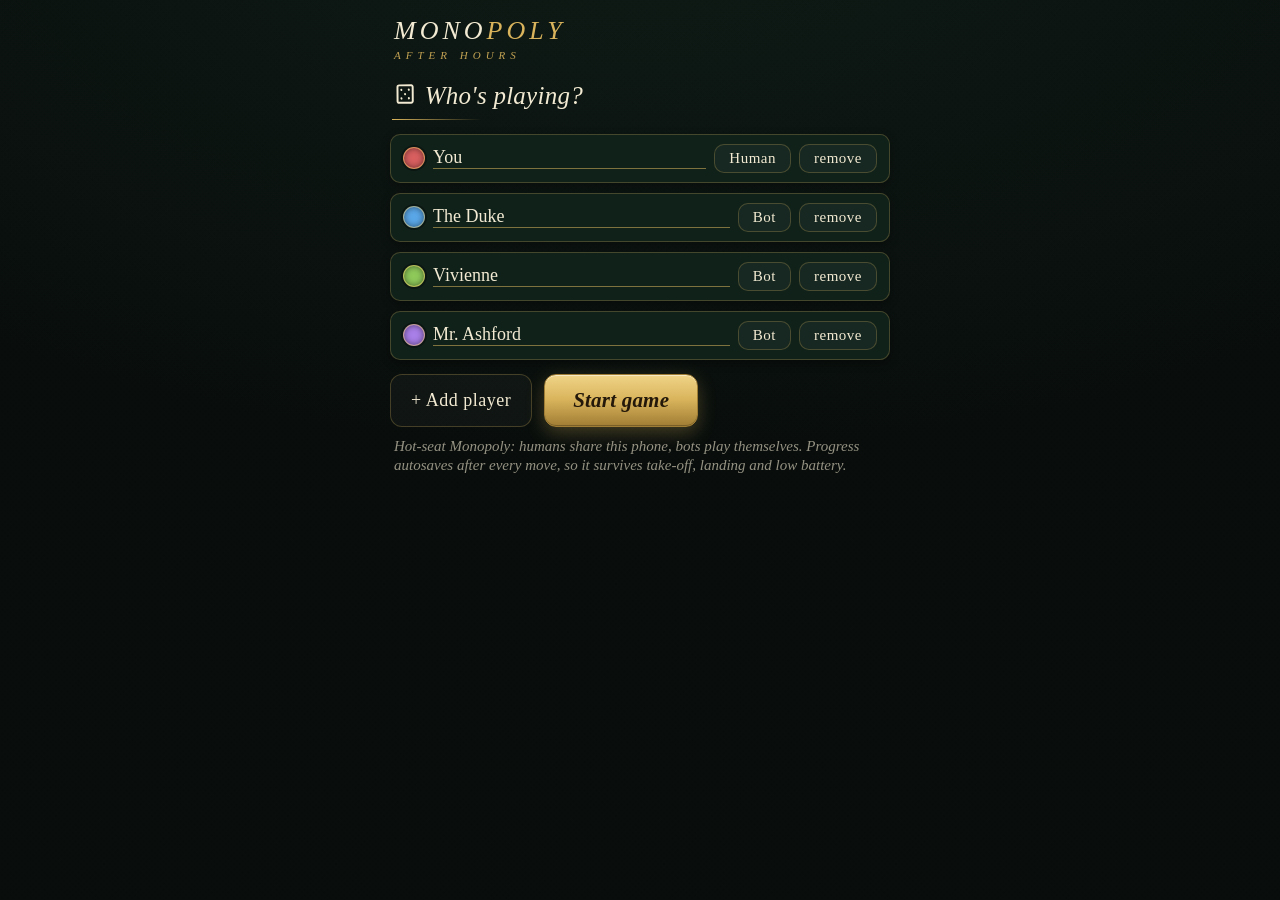
<file: index.html>
<!DOCTYPE html>
<html lang="en">
<head>
<meta charset="UTF-8">
<meta name="viewport" content="width=device-width, initial-scale=1.0, viewport-fit=cover">
<meta name="theme-color" content="#0c1210">
<title>Monopoly — After Hours</title>
<link rel="icon" href="data:image/svg+xml,<svg xmlns='http://www.w3.org/2000/svg' viewBox='0 0 100 100'><text y='80' font-size='80'>🎲</text></svg>">
<link rel="stylesheet" href="styles.css">
</head>
<body>
<div id="app">
  <header id="topbar">
    <h1 id="logo">MONO<span>POLY</span><small>after hours</small></h1>
    <button id="menu-btn" class="btn btn-sm" hidden>Menu</button>
  </header>
  <main id="screen"><!-- rendered by ui.js --></main>
</div>
<div id="modal-wrap" hidden><div id="modal" class="wobble"></div></div>
<div id="toast" hidden></div>
<script src="board-data.js"></script>
<script src="game.js"></script>
<script src="ai.js"></script>
<script src="ui.js"></script>
<script>
if ("serviceWorker" in navigator) {
  navigator.serviceWorker.register("sw.js");
}
</script>
</body>
</html>
</file>
<file: styles.css>
/* Monopoly — After Hours. Midnight-felt casino theme with lounge serif type. */
:root {
  --ink: #f2ead2;          /* cream text on dark — brightened for contrast */
  --ink-2: #cfc6ab;        /* secondary text (log body, captions) */
  --ink-3: #9aa08c;        /* muted text (timestamps, disabled) */
  --paper: #090e0c;        /* near-black green base */
  --panel: #10211a;        /* card/cell surface */
  --panel2: #163024;       /* raised surface */
  --gold: #d9b45c;
  --gold-hi: #f0d488;      /* metallic highlight edge */
  --gold-deep: #a07d34;    /* metallic shadow edge */
  --gold-dim: rgba(217,180,92,0.55);
  --gold-line: rgba(217,180,92,0.26);
  --cream: #f6f0dd;        /* dice, deed paper */
  --cream-2: #ece3c9;      /* deed-card rule lines */
  --deep: #14251c;         /* dark text on gold/cream */
  --felt-1: #1d3d2c;       /* board center glow */
  --felt-2: #0d211a;       /* board center falloff */
  --danger: #d66a6a;
  --go: #57b877;
  --house: #6bcf79;
  --hotel: #e06a6a;
  --shadow: 0 10px 30px rgba(0,0,0,0.55);
}
* { box-sizing: border-box; margin: 0; padding: 0; -webkit-tap-highlight-color: transparent; }
html, body { height: 100%; }
body {
  font-family: Georgia, "Times New Roman", serif;
  background: radial-gradient(140% 100% at 50% -10%, #0f1b16 0%, var(--paper) 60%);
  background-attachment: fixed;
  color: var(--ink);
  font-size: 18px;
  line-height: 1.3;
  -webkit-font-smoothing: antialiased;
}
/* faint felt weave for mood — cheap, no assets, doesn't affect offline caching */
body::before {
  content: ""; position: fixed; inset: 0; pointer-events: none; z-index: 0; opacity: 0.5;
  background-image:
    repeating-linear-gradient(45deg,  rgba(255,255,255,0.012) 0 2px, transparent 2px 4px),
    repeating-linear-gradient(-45deg, rgba(0,0,0,0.04)      0 2px, transparent 2px 4px);
}
#app { position: relative; z-index: 1; max-width: 520px; margin: 0 auto; min-height: 100%; display: flex; flex-direction: column; padding: 0 10px 24px; }
#topbar { display: flex; align-items: center; justify-content: space-between; padding: 14px 4px 8px; }
#logo { font-size: 26px; font-weight: normal; letter-spacing: 4px; color: var(--ink); font-style: italic; }
#logo span { color: var(--gold); }
#logo small { display: block; font-size: 11px; letter-spacing: 5px; text-transform: uppercase; color: var(--gold); font-style: italic; opacity: 0.9; }
#screen { flex: 1; }
.ic { width: 1.05em; height: 1.05em; vertical-align: -0.18em; }

/* numbers: tabular so prices/balances align */
.price, .cash, #modal td:last-child { font-variant-numeric: tabular-nums; }

/* buttons — one loud metallic primary, quiet outlined secondaries */
.btn {
  font-family: inherit; font-size: 18px; color: var(--ink); cursor: pointer;
  background: rgba(255,255,255,0.03); border: 1px solid var(--gold-line);
  border-radius: 12px; padding: 9px 20px; letter-spacing: 0.5px;
}
.btn:active { transform: translateY(1px); opacity: 0.85; }
.btn[disabled] { opacity: 0.35; pointer-events: none; }
.btn-big {
  font-size: 21px; padding: 13px 28px; font-style: italic; letter-spacing: 0.01em;
  color: #23180a; font-weight: 700; border: 1px solid var(--gold-deep); border-radius: 12px;
  background: linear-gradient(180deg, var(--gold-hi) 0%, var(--gold) 48%, var(--gold-deep) 100%);
  box-shadow: inset 0 1px 0 rgba(255,255,255,0.5), inset 0 -1px 0 rgba(0,0,0,0.25), 0 6px 18px rgba(217,180,92,0.28);
}
.btn-big:active {
  background: linear-gradient(180deg, var(--gold) 0%, var(--gold-deep) 100%);
  box-shadow: inset 0 2px 4px rgba(0,0,0,0.35);
}
.btn-go { background: linear-gradient(180deg, #5cba79, #3f8f57); color: var(--deep); border: none; font-weight: 700; }
.btn-warn { background: rgba(214,106,106,0.1); border-color: rgba(214,106,106,0.5); color: var(--danger); }
.btn-sm { font-size: 15px; padding: 5px 14px; border-radius: 10px; }
.wobble {
  border: 1px solid var(--gold-dim); border-radius: 14px; background: var(--panel);
  box-shadow: var(--shadow), inset 0 0 30px rgba(0,0,0,0.2);
}
.wobble-sm {
  border: 1px solid var(--gold-line); border-radius: 10px; background: var(--panel);
  box-shadow: 0 3px 10px rgba(0,0,0,0.33);
}

/* ------- setup screen ------- */
.screen-title { font-size: 25px; font-style: italic; font-weight: normal; margin: 10px 2px 14px; color: var(--ink); letter-spacing: 0.01em; }
.screen-title::after { content: ""; display: block; width: 90px; height: 1px; margin-top: 6px;
  background: linear-gradient(90deg, var(--gold), transparent); }
.setup-row { display: flex; gap: 8px; align-items: center; padding: 9px 12px; margin-bottom: 10px; }
.setup-row input {
  font-family: inherit; font-size: 18px; color: var(--ink); flex: 1; min-width: 0;
  border: none; border-bottom: 1px solid var(--gold-dim); background: transparent; outline: none;
}
.color-dot { width: 22px; height: 22px; border-radius: 50%; border: 1.5px solid var(--gold-dim); flex: none;
  box-shadow: 0 0 0 2px rgba(0,0,0,0.35), 0 0 6px rgba(0,0,0,0.5) inset; }
.setup-note { font-size: 15px; opacity: 0.6; margin: 10px 4px; font-style: italic; }
.setup-actions { display: flex; gap: 12px; flex-wrap: wrap; margin-top: 14px; }
.resume-box { padding: 20px 18px; margin: 14px 0; }
.resume-box p { margin-bottom: 14px; }

/* ------- board ------- */
#board {
  position: relative; width: 100%; aspect-ratio: 1 / 1;
  display: grid; grid-template-columns: repeat(11, 1fr); grid-template-rows: repeat(11, 1fr);
  border: 1px solid var(--gold-line); border-radius: 16px;
  background: linear-gradient(180deg, rgba(217,180,92,0.06), transparent 40%), var(--deep);
  box-shadow: inset 0 0 0 1px rgba(0,0,0,0.6), var(--shadow); overflow: hidden;
}
.cell {
  position: relative; border: 1px solid rgba(0,0,0,0.5); overflow: hidden; cursor: pointer;
  display: flex; flex-direction: column; align-items: center; justify-content: flex-end;
  background: linear-gradient(180deg, #12241c, var(--deep));
  box-shadow: inset 0 0 0 1px var(--gold-line);
  font-size: 10px; color: #cfe3d4; padding-bottom: 1px;
}
.cell .band {
  position: absolute; top: 0; left: 0; right: 0; height: 26%; min-height: 8px;
  background-image: linear-gradient(180deg, rgba(255,255,255,0.28), rgba(0,0,0,0.18));
  border-bottom: 1px solid rgba(0,0,0,0.55); box-shadow: inset 0 1px 0 rgba(255,255,255,0.25);
}
.cell .price {
  position: absolute; bottom: 1px; right: 3px; font-size: 9px; font-weight: 700;
  letter-spacing: 0.02em; color: var(--ink); text-shadow: 0 1px 2px rgba(0,0,0,0.85);
}
.cell .spico { position: absolute; top: 50%; left: 50%; transform: translate(-50%, -58%); width: 55%; height: 55%; opacity: 0.75; color: var(--gold); }
.cell .spico svg { width: 100%; height: 100%; }
/* tile icons — luxury ladder from the Claude Design pass, warmed to match the felt */
.cell .gico {
  position: absolute; top: 46%; left: 50%; transform: translate(-50%, -50%);
  font-size: 13px; line-height: 1;
  filter: sepia(0.55) saturate(1.5) hue-rotate(4deg) brightness(1.08) contrast(0.96);
}
.cell .band ~ .gico { top: 57%; }
.cell.corner { background: var(--panel2); }
.cell.chance { background: linear-gradient(180deg, #ed9a44, #d97a1e); }
.cell.chest { background: linear-gradient(180deg, #4670d2, #233f86); }
.cell .cglyph {
  position: absolute; top: 50%; left: 50%; transform: translate(-50%, -54%);
  font-family: Georgia, serif; font-style: italic; font-size: 16px;
  color: #fff; text-shadow: 0 1px 3px rgba(0,0,0,0.4);
}
.cell.chest .cglyph { font-style: normal; color: var(--gold-hi); font-size: 14px; }
.cell .ownerbar { position: absolute; bottom: 0; left: 0; right: 0; height: 4px; }
.cell.owned { box-shadow: inset 0 0 0 1px var(--gold); }
.cell.mortgaged .band, .cell.mortgaged .price { opacity: 0.25; }
.cell.mortgaged::after { content: ""; position: absolute; inset: 0;
  background: repeating-linear-gradient(45deg, transparent 0 4px, #00000055 4px 8px); }
.cell .pips { position: absolute; top: 28%; left: 2px; display: flex; gap: 1px; flex-wrap: wrap; max-width: 90%; }
.cell .pips i { width: 5px; height: 5px; background: var(--house); border-radius: 1px; display: block; }
.cell .pips i.hotel { width: 8px; height: 6px; background: var(--hotel); }
.cell .toks { position: absolute; bottom: 5px; left: 2px; display: flex; flex-wrap: wrap; gap: 1px; max-width: 92%; }
.cell .toks b { width: 9px; height: 9px; border-radius: 50%; border: 1.5px solid var(--cream);
  box-shadow: 0 1px 3px #000c; display: block; }
.cell.here { box-shadow: 0 0 0 2px var(--gold), 0 0 14px var(--gold-dim); z-index: 2; }

#center {
  position: relative;
  grid-row: 2 / 11; grid-column: 2 / 11; display: flex; flex-direction: column;
  align-items: center; justify-content: center; gap: 6px; text-align: center; padding: 8px;
  background: radial-gradient(120% 90% at 50% 42%, var(--felt-1), var(--felt-2) 72%);
  box-shadow: inset 0 0 60px rgba(0,0,0,0.5); border: 1px solid var(--gold-line);
}
@keyframes glow { 0%, 100% { opacity: 0.75; } 50% { opacity: 1; } }
#center .brandline { line-height: 1.15; margin-bottom: 2px; }
#center .brand {
  display: block; font-style: italic; font-size: 18px; color: var(--gold);
  text-shadow: 0 1px 10px rgba(217,180,92,0.35); letter-spacing: 0.03em;
  animation: glow 3.2s ease-in-out infinite;
}
#center .brandsub { display: block; font-size: 8px; letter-spacing: 0.34em; text-transform: uppercase; color: rgba(217,180,92,0.45); }
#center .whose { font-size: 16px; font-style: italic; color: var(--ink-2); letter-spacing: 0.03em; }

/* --- card piles (Claude Design): stacked backs + fly-up draw animation --- */
.pile { position: absolute; width: 19%; max-width: 58px; aspect-ratio: 64 / 86; cursor: pointer; }
.pile.chance { left: 6%; top: 7%; }
.pile.chest { right: 6%; bottom: 7%; }
.pile-card {
  position: absolute; inset: 0; border-radius: 8px; display: flex;
  flex-direction: column; align-items: center; justify-content: center; gap: 3px;
  box-shadow: inset 0 1px 0 rgba(255,255,255,0.38), 0 4px 10px rgba(0,0,0,0.4);
}
.pile.chance .pile-card { background: linear-gradient(155deg, #f4ad57, #d97a1e); border: 1px solid #ffcf8f; }
.pile.chest .pile-card { background: linear-gradient(155deg, #4670d2, #233f86); border: 1px solid #8fa6ee; }
.pile .back2 { transform: translate(5px, 6px) rotate(5deg); }
.pile .back1 { transform: translate(2px, 3px) rotate(-3deg); }
.pile.chest .back2 { transform: translate(5px, 6px) rotate(-5deg); }
.pile.chest .back1 { transform: translate(2px, 3px) rotate(3deg); }
.pile-card .glyph { font-family: Georgia, serif; font-style: italic; font-size: 22px; color: #fff; text-shadow: 0 1px 3px rgba(0,0,0,0.4); }
.pile.chest .pile-card .glyph { font-style: normal; color: var(--gold-hi); font-size: 19px; }
.pile-card .label { font-size: 6.5px; letter-spacing: 0.16em; text-transform: uppercase; color: rgba(255,255,255,0.92); text-align: center; line-height: 1.1; }
.pile .flyer { opacity: 0; pointer-events: none; z-index: 5; transform-origin: center bottom; box-shadow: 0 12px 26px rgba(0,0,0,0.55); }
.pile[data-picking] .flyer { animation: pickup 0.95s ease-out forwards; }
@keyframes pickup {
  0%   { transform: translateY(0) scale(1) rotate(-3deg); opacity: 0; }
  12%  { opacity: 1; }
  55%  { transform: translateY(-46px) scale(1.62) rotate(3deg); opacity: 1; }
  100% { transform: translateY(-80px) scale(1.7) rotate(3deg); opacity: 0; }
}
#center .dice { display: flex; gap: 10px; }
#center .die {
  width: 42px; height: 42px; border: none; border-radius: 9px;
  background: var(--cream); color: var(--deep); font-size: 24px; font-weight: 700;
  font-family: system-ui, sans-serif; display: flex; align-items: center; justify-content: center;
  box-shadow: 0 4px 10px #000c;
}
#center .cardflash {
  font-size: 14px; line-height: 1.3; max-width: 92%; padding: 9px 12px; margin-top: 4px;
  background: var(--cream); color: var(--deep); border: none;
  border-radius: 8px; box-shadow: 0 6px 18px #000c;
}
#center .cardflash .cardkind { font-size: 11px; letter-spacing: 2px; text-transform: uppercase; opacity: 0.65; display: block; }
/* drawn card fades in only after the flyer has flown up off the pile */
#center .cardflash.reveal { animation: cardreveal 1.1s both; }
@keyframes cardreveal {
  0%, 60% { opacity: 0; transform: translateY(10px) scale(0.92); }
  100%    { opacity: 1; transform: none; }
}

/* ------- HUD ------- */
#hud { margin-top: 14px; }
#turnbar {
  display: flex; align-items: center; gap: 10px; padding: 12px 16px; margin-bottom: 10px;
  background: linear-gradient(180deg, var(--panel2), var(--panel));
  border: 1px solid var(--gold-line); border-radius: 12px; box-shadow: var(--shadow);
}
#turnbar .color-dot { width: 18px; height: 18px; }
.color-dot.glow { border: none; box-shadow: 0 0 0 2px rgba(0,0,0,0.4), 0 0 10px currentColor; }
#turnbar .who { flex: 1; font-size: 20px; font-style: italic; }
#turnbar .cash { font-size: 20px; font-weight: 700; color: var(--gold); letter-spacing: 0.01em; }
#actions { display: flex; flex-wrap: wrap; gap: 10px; align-items: center; margin-bottom: 10px; min-height: 52px; }
#actions .say { font-size: 17px; width: 100%; font-style: italic; color: var(--ink-2); }
#players { display: flex; flex-wrap: wrap; gap: 8px; margin-bottom: 10px; }
.pstrip {
  display: flex; align-items: center; gap: 8px; font-size: 15px; font-weight: 600;
  padding: 8px 14px; color: var(--ink); border: 1px solid var(--gold-line);
  border-radius: 999px; background: rgba(255,255,255,0.03);
}
.pstrip.active { border-color: var(--gold); box-shadow: 0 0 0 1px var(--gold-dim), inset 0 0 12px rgba(217,180,92,0.12); }
.pstrip.dead { opacity: 0.35; text-decoration: line-through; }
.pstrip .color-dot { width: 12px; height: 12px; border: none; }
#logbox {
  padding: 12px 14px;
  background: linear-gradient(180deg, rgba(0,0,0,0.25), transparent 12px), var(--panel);
  border: 1px solid var(--gold-line); border-radius: 12px;
  box-shadow: inset 0 1px 0 rgba(255,255,255,0.03), var(--shadow);
}
.log-title { font-size: 11px; letter-spacing: 0.24em; text-transform: uppercase; color: var(--gold-dim); font-weight: 600; margin-bottom: 6px; }
#log { font-size: 14px; line-height: 1.5; max-height: 110px; overflow-y: auto; }
#log::-webkit-scrollbar { width: 8px; }
#log::-webkit-scrollbar-thumb { background: var(--gold-dim); border-radius: 8px; }
#log p { margin: 1px 0; padding: 3px 0; color: var(--ink-2); border-bottom: 1px solid rgba(255,255,255,0.04); }
#log p:last-child { color: var(--ink); font-weight: 600; border-bottom: none; }

/* ------- modal ------- */
#modal-wrap { position: fixed; inset: 0; background: rgba(4,8,6,0.72); backdrop-filter: blur(3px); z-index: 50;
  display: flex; align-items: center; justify-content: center; padding: 18px; }
#modal-wrap[hidden], #toast[hidden] { display: none; }
#modal {
  max-width: 440px; width: 100%; max-height: 86vh; overflow-y: auto; padding: 0 0 20px;
  background: var(--cream); color: #201d15; border-radius: 14px;
  border: 1px solid var(--gold-deep); box-shadow: 0 24px 60px rgba(0,0,0,0.6), 0 0 0 4px rgba(217,180,92,0.15);
}
#modal > h2:first-child {
  font-size: 25px; font-style: italic; font-weight: normal; text-align: center; color: #201d15;
  padding: 20px 20px 10px;
}
#modal .deed-band {
  height: 56px; border: none; margin: 0; display: flex; align-items: center; justify-content: center;
  border-bottom: 2px solid rgba(0,0,0,0.35); box-shadow: inset 0 -2px 8px rgba(0,0,0,0.2);
}
#modal .deed-band .kicker {
  font-size: 12px; letter-spacing: 0.28em; text-transform: uppercase;
  color: rgba(255,255,255,0.92); text-shadow: 0 1px 2px rgba(0,0,0,0.4);
}
#modal .deed-title { font-size: 26px; font-style: italic; font-weight: normal; text-align: center; color: #201d15; padding: 16px 20px 4px; }
#modal .deed-sub { text-align: center; color: #6b6350; font-size: 12px; letter-spacing: 0.18em; text-transform: uppercase; padding-bottom: 8px; }
#modal tr.grp td {
  text-align: left; font-weight: 400; color: #6b6350; font-size: 11px;
  letter-spacing: 0.12em; text-transform: uppercase; padding-top: 12px; border-bottom: 1px solid #201d15;
}
#modal .deed-foot {
  margin: 12px 20px 10px; padding-top: 12px; border-top: 1px solid var(--cream-2);
  font-size: 12px; color: #6b6350; text-align: center; letter-spacing: 0.04em;
}
#modal table { width: calc(100% - 40px); margin: 8px 20px; border-collapse: collapse; font-size: 15px; }
#modal td { padding: 7px 0; color: #2c2820; border-bottom: 1px solid var(--cream-2); }
#modal td:last-child { text-align: right; font-weight: 700; color: #7a5c1e; }
#modal p, #modal .modal-actions { margin-left: 20px; margin-right: 20px; }
#modal p { color: #2c2820; margin-bottom: 8px; }
#modal .modal-actions { display: flex; flex-wrap: wrap; gap: 10px; margin-top: 16px; }
#modal .btn { color: #201d15; border-color: rgba(0,0,0,0.2); background: rgba(0,0,0,0.03); }
.mrow { display: flex; align-items: center; gap: 8px; padding: 8px 20px; border-bottom: 1px solid var(--cream-2); }
.mrow .nm { flex: 1; font-size: 16px; min-width: 0; color: #2c2820; }
.mrow .st { font-size: 13px; opacity: 0.6; font-style: italic; }
.mrow .gdot { width: 14px; height: 14px; border-radius: 4px; border: 1px solid rgba(0,0,0,0.25); flex: none; }

#toast {
  position: fixed; left: 50%; bottom: 26px; transform: translateX(-50%); z-index: 60;
  background: linear-gradient(180deg, var(--gold-hi), var(--gold-deep)); color: #23180a; font-size: 17px;
  font-style: italic; font-weight: 700; padding: 9px 22px; border-radius: 999px; box-shadow: 0 8px 24px #000c;
}

.winner-title { font-size: 30px; font-style: italic; color: var(--gold); text-shadow: 0 0 24px rgba(217,180,92,0.35); }

@media (max-width: 380px) {
  body { font-size: 16px; }
  .cell .price { display: none; }
}
</file>
